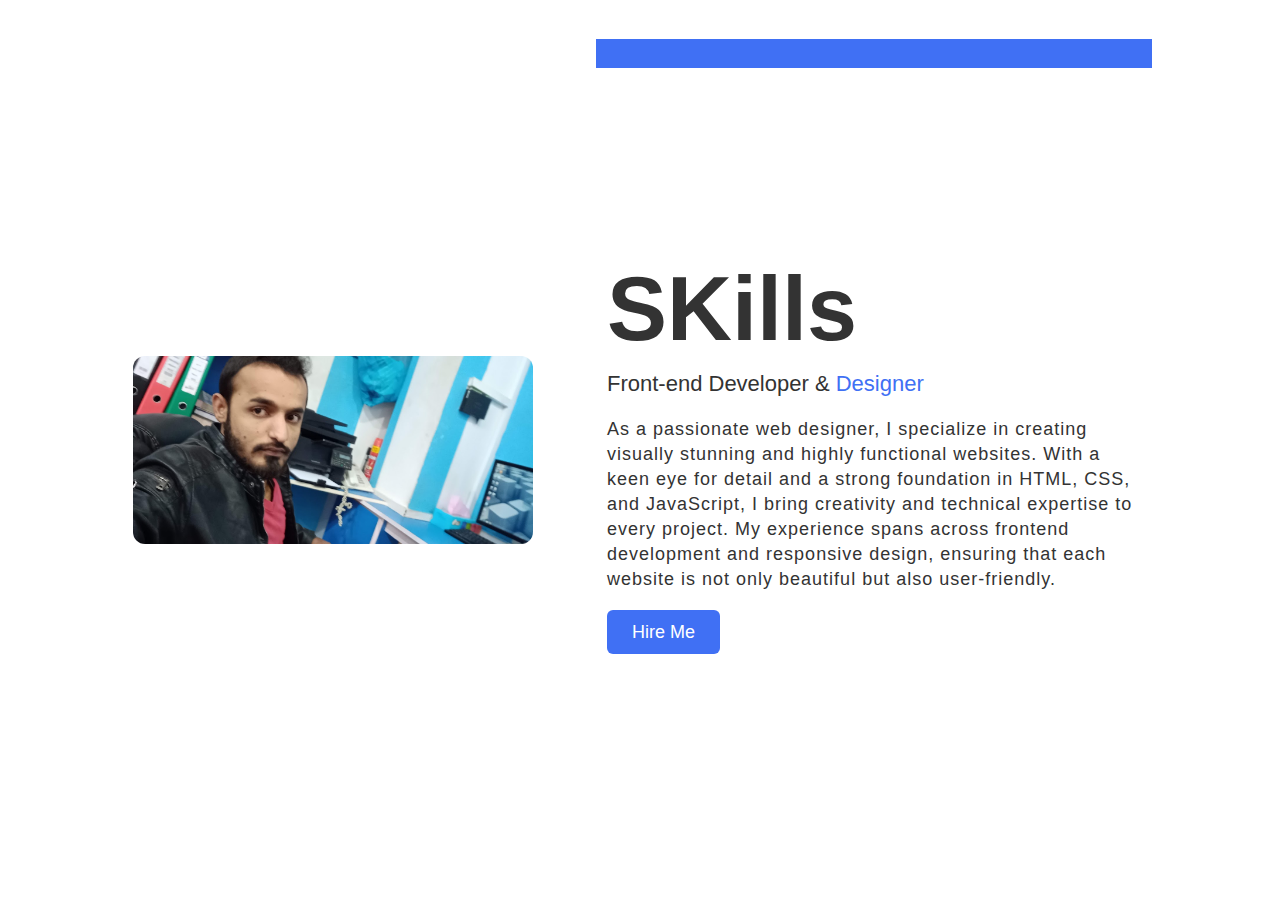
<file: about.html>
<!DOCTYPE html>
<!-- Coding By CodingNepal - codingnepalweb.com -->
<html lang="en">
  <head>
    <meta charset="UTF-8" />
    <meta name="viewport" content="width=device-width, initial-scale=1.0" />
    <meta http-equiv="X-UA-Compatible" content="ie=edge" />
    <title>Website About Us Page HTML CSS</title>
    <link rel="stylesheet" href="style.css" />
  </head>
  <body>
    <header class="header">
      <a href="#" class="logo"><img src="images.png"style="width: 100px;height: 60px;"></a>
      <nav class="navbar"style="background: #4070f4;
      color: #4070f4;">
          
          <a href="index.html">About</a>
          <a href="about.html">Skill</a>
          <a href="project.html">Project</a>
          <a href="resume.html">Resume</a>
            <a href="contact.html">contact</a>
      </nav>

  </header>
    <section class="about-us">
      <div class="about">
        <img src="Sarah.jfif" class="pic" />
        <div class="text">
          <h2>SKills</h2>
          <h5>Front-end Developer & <span>Designer</span></h5>
          <p>As a passionate web designer, I specialize in creating visually stunning and highly functional websites. With a keen eye for detail and a strong foundation in HTML, CSS, and JavaScript, I bring creativity and technical expertise to every project. My experience spans across frontend development and responsive design, ensuring that each website is not only beautiful but also user-friendly. </p>
          <div class="data">
            <a href="#" class="hire">Hire Me</a>
          </div>
        </div>
      </div>
    </section>
  </body>
</html>
</file>
<file: style.css>
*{
    margin: 0;
    padding: 0;
    box-sizing: border-box;
    font-family: 'poppins', sans-serif;
}
body{
    color: #ededed;
}
.header{
    position: fixed;
    top: 0;
    left: 0;
    width: 100%;
    padding: 20px 10%;
    background: transparent;
    display: flex;
    justify-content: space-between;
    align-items: center;
    z-index: 100;
}
.logo{
    position: relative;
    font-size: 25px;
    color: #fff;
    text-decoration: none;
    font-weight: 600;
    cursor: default;
    opacity: 0;
    animation: slideRight 1s ease forwards;
}
.navbar a{
    display: inline-block;
    font-size: 25px;
    color: #fff;
    text-decoration: none;
    font-weight: 500;
    margin-left: 35px;
    transition: .3s;
    opacity: 0;
    animation: slideTop .5s ease forwards;
}
.navbar a:hover{
    color: #0ef;
}
.home{
    position: relative;
    width: 100%;
    justify-content: space-between;
    height: 100vh;
    background: url(Sarah.jfif)no-repeat;
    background-size: cover;
    background-position: center;
    display: flex;
    align-items: center;
    padding: 70px 10% 0;
}
.home-content{
    max-width: 600px;
}
.home-content h3{
font-size: 32px;
font-weight: 700;
opacity: 0;
animation: slideBot 1s ease forwards;
animation-delay: .7s;
}
.home-content h3 span{
    color: #0ef;
}
.home-content h3:nth-of-type(2){
    margin-bottom: 30px;
}
.home-content h1{
font-size: 56px;
font-weight: 700;
margin: -3px 0;
opacity: 0;
animation: slideRight 1s ease forwards;
animation-delay: 1s;
}
.home-content p{
    font-size: 20px;
    opacity: 0;
    animation: slideLeft 1s ease forwards;
    animation-delay: 1s;
}
.home-sci a{
    display: inline-flex;
    justify-content: center;
    align-items: center;
    width: 40px;
    height: 40px;
    background: transparent;
    border: 2px solid #0ef;
    border-radius: 50%;
    font-size: 20px;
    color: #0ef;
    text-decoration: none;
    margin: 30px 15px 30px 0;
}
.home-sci a:hover{
    background: #0ef;
    color: #081b29;
    box-shadow: 0 0 20px #0ef;
}
.btn-box{
    display: inline-block;
    padding: 12px 28px;
    background: #0ef;
    border-radius: 40px;
    font-size: 16px;
    color: #081b29;
    letter-spacing: 1px;
    text-decoration: none;
    font-weight: 600;
}
.btn-box:hover{
    box-shadow: 0 0 5px cyan,
    0 0 25px cyan,0 0 50px cyan,0 0 100px cyan,0 0 200px cyan

}
@keyframes slideRight{
    0%{
        transform: translateX(-100px);
        opacity: 0;
    }
    100%{
        transform: translateX(0px);
        opacity: 1;
    }
}
@keyframes slideLeft{
    0%{
        transform: translateX(100px);
        opacity: 0;
    }
    100%{
        transform: translateX(0px);
        opacity: 1;
    }
}
@keyframes slideTop{
    0%{
        transform: translateY(100px);
        opacity: 0;
    }
    100%{
        transform: translateY(0px);
        opacity: 1;
    }
}
@keyframes slideBot{
    0%{
        transform: translateY(-100px);
        opacity: 0;
    }
    100%{
        transform: translateY(0px);
        opacity: 1;
    }
}


@import url("https://fonts.googleapis.com/css2?family=Poppins:wght@200;300;400;500&display=swap");

* {
  margin: 0;
  padding: 0;
  box-sizing: border-box;
  font-family: "Poppins", sans-serif;
}

.about-us {
  display: flex;
  align-items: center;
  height: 100vh;
  width: 100%;
  padding: 90px 0;
  background: #fff;
}

.pic {
  height: auto;
  width: 400px;
  border-radius: 12px;
}

.about {
  width: 1130px;
  max-width: 85%;
  margin: 0 auto;
  display: flex;
  align-items: center;
  justify-content: space-around;
}

.text {
  width: 540px;
}

.text h2 {
  color: #333;
  font-size: 90px;
  font-weight: 600;
  margin-bottom: 10px;
}

.text h5 {
  color: #333;
  font-size: 22px;
  font-weight: 500;
  margin-bottom: 20px;
}

span {
  color: #4070f4;
}

.text p {
  color: #333;
  font-size: 18px;
  line-height: 25px;
  letter-spacing: 1px;
}

.data {
  margin-top: 30px;
}

.hire {
  font-size: 18px;
  background: #4070f4;
  color: #fff;
  text-decoration: none;
  border: none;
  padding: 12px 25px;
  border-radius: 6px;
  transition: 0.5s;
}

.hire:hover {
  background: #000;
}
</file>
